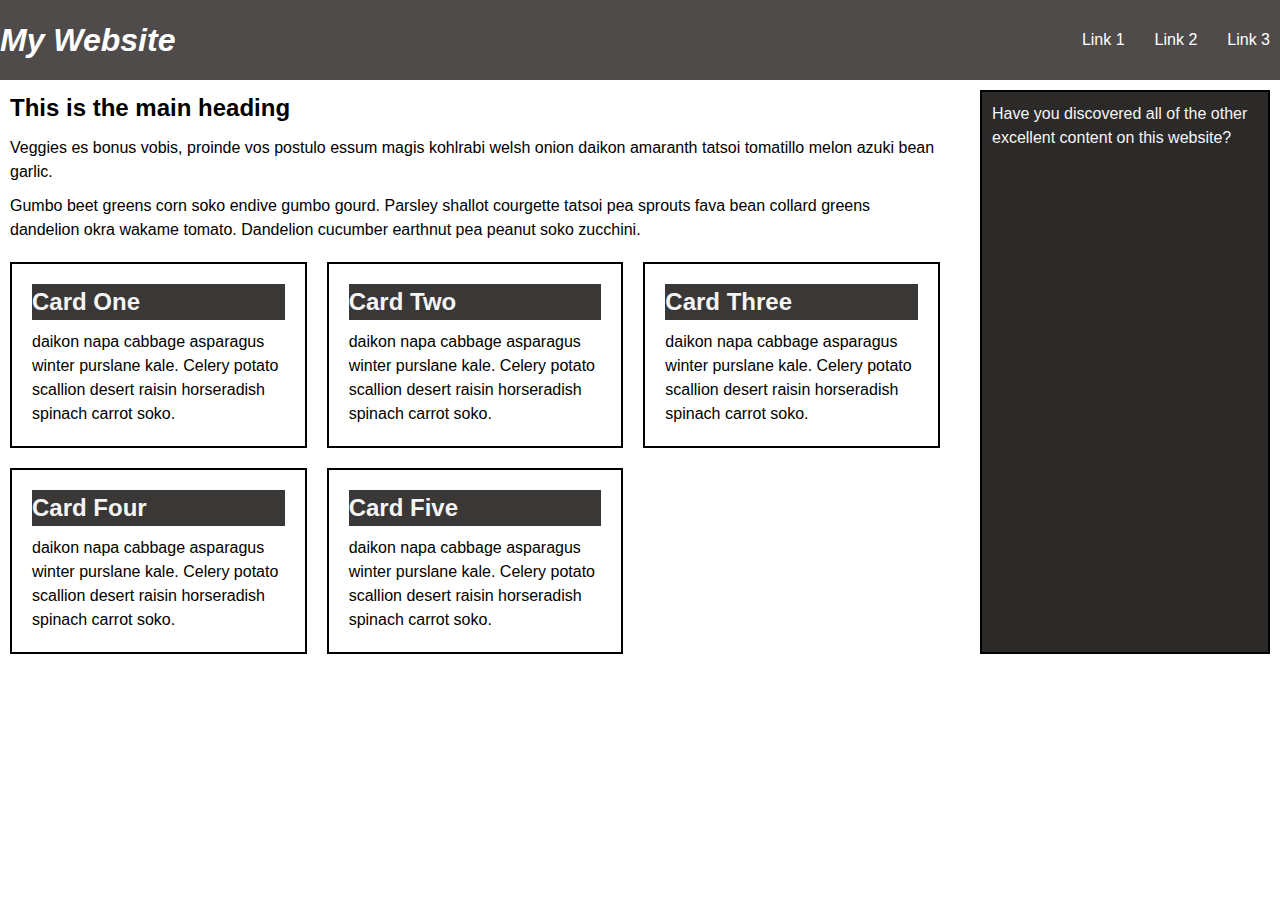
<file: index.html>
<!DOCTYPE html>
<html lang="en">
<head>
    <meta charset="UTF-8">
    <meta name="viewport" content="width=device-width, initial-scale=1.0">
    <title>Document</title>
    <link rel="stylesheet" href="style.css">
</head>
<body>
    <header>
        <h1><em>My Website</em></h1>
        <nav class="card">
            <ul>
                <li><a href="/">Link 1</a></li>
                <li><a href="/">Link 2</a></li>
                <li><a href="/">Link 3</a></li>
                
            </ul>
        </nav>
    </header>
    <main>
        <article>
            <div class="content">
                <h2>This is the main heading</h2>
                <p>Veggies es bonus vobis, proinde vos postulo essum magis kohlrabi welsh
                onion daikon amaranth tatsoi tomatillo melon azuki bean garlic.</p>
                <p>Gumbo beet greens corn soko endive gumbo gourd. Parsley shallot
                courgette tatsoi pea sprouts fava bean collard greens dandelion okra
                wakame tomato. Dandelion cucumber earthnut pea peanut soko zucchini.</p>
               </div>
            <ul class="ul-card">
            <li>
                <h2>Card One</h2>
                <p>daikon napa cabbage asparagus
          winter purslane kale. Celery potato scallion desert raisin horseradish
          spinach carrot soko. </p>
            </li>
            <li>
                <h2>Card Two</h2>
                <p>daikon napa cabbage asparagus
          winter purslane kale. Celery potato scallion desert raisin horseradish
          spinach carrot soko. 
                </p>
            </li>
            <li>
                <h2>Card Three</h2>
                <p>daikon napa cabbage asparagus
          winter purslane kale. Celery potato scallion desert raisin horseradish
          spinach carrot soko. </p>
            </li>
            <li>
                <h2>Card Four</h2>
                <p>daikon napa cabbage asparagus
          winter purslane kale. Celery potato scallion desert raisin horseradish
          spinach carrot soko. </p>
            </li>
            <li>
                <h2>Card Five</h2>
                <p>daikon napa cabbage asparagus
          winter purslane kale. Celery potato scallion desert raisin horseradish
          spinach carrot soko. </p>
            </li>
        </ul>
        <aside class="aside">
        <p>Have you discovered all of the other excellent content on this website?</p>
        </aside>
        </article>
        
    </main>
</body>
</html>
</file>
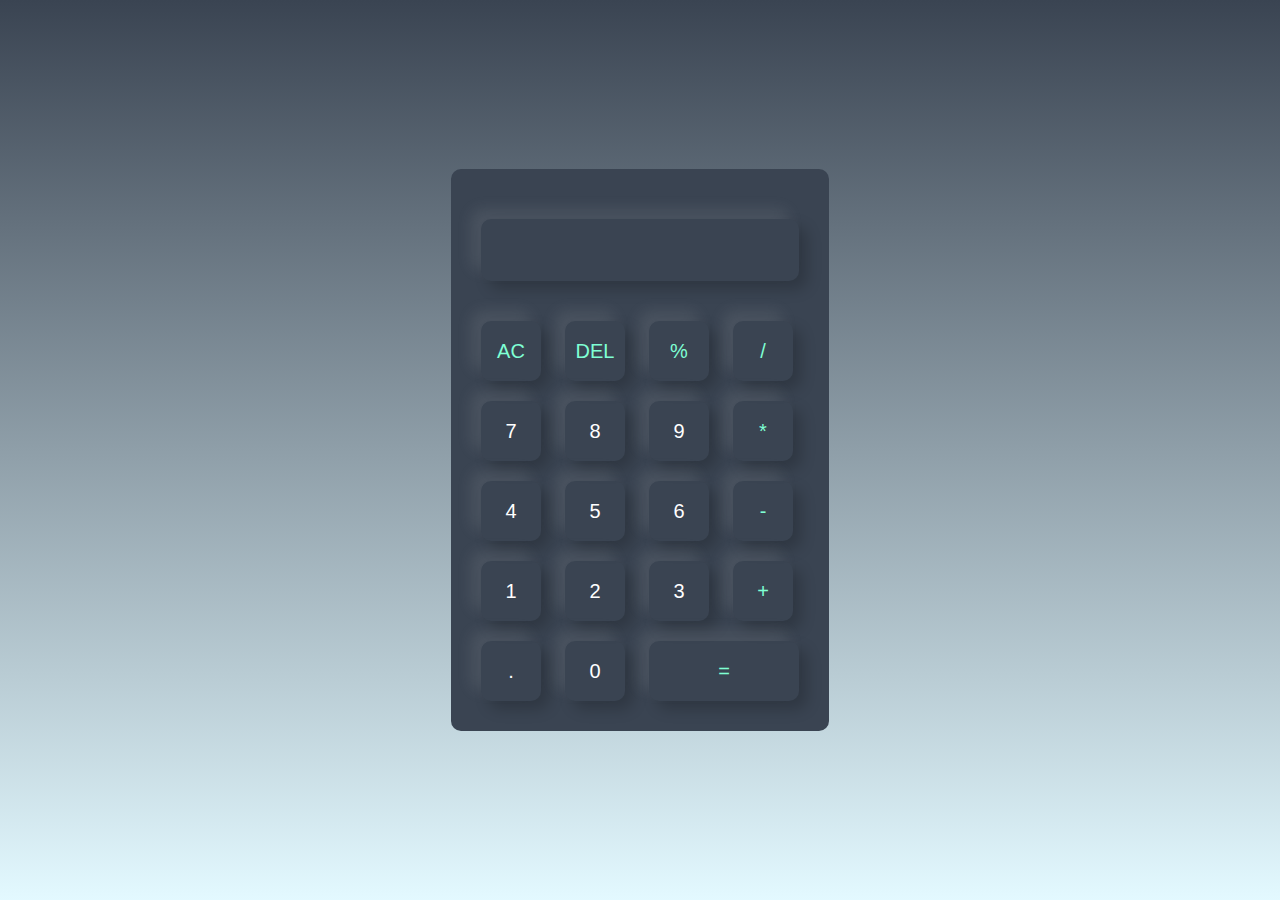
<file: Calculator/index.html>
<!DOCTYPE html>
<html lang="en">
<head>
    <meta charset="UTF-8">
    <meta name="viewport" content="width=device-width, initial-scale=1.0">
    <title>Calculator</title>
    <link rel="stylesheet" href="style.css">
</head>
<body>
    <div class="container">
        <div class="Calculator">
            <form>
            <div class="display">
                <input name="display" type="text">
            </div>
            <div>
                <input type="button" value="AC" class="operator">
                <input type="button" value="DEL" class="operator">
                <input type="button" value="%" class="operator">
                <input type="button" value="/" class="operator">
            </div>
            <div>
                <input class="button" type="button" value="7">
                <input type="button" value="8">
                <input type="button" value="9">
                <input type="button" value="*" class="operator">
            </div>
            <div>
                <input type="button" value="4">
                <input type="button" value="5">
                <input type="button" value="6">
                <input type="button" value="-"class="operator">
            </div>
            <div>
                <input type="button" value="1">
                <input type="button" value="2">
                <input type="button" value="3">
                <input type="button" value="+" class="operator">
            </div>
            <div>
                <input type="button" value=".">
                <input type="button" value="0">
                <input type="button" value="=" class="equal operator ">
            </div>
            </form>
        </div> 
    </div>
    <script src="script.js"></script>
</body>
</html>
</file>
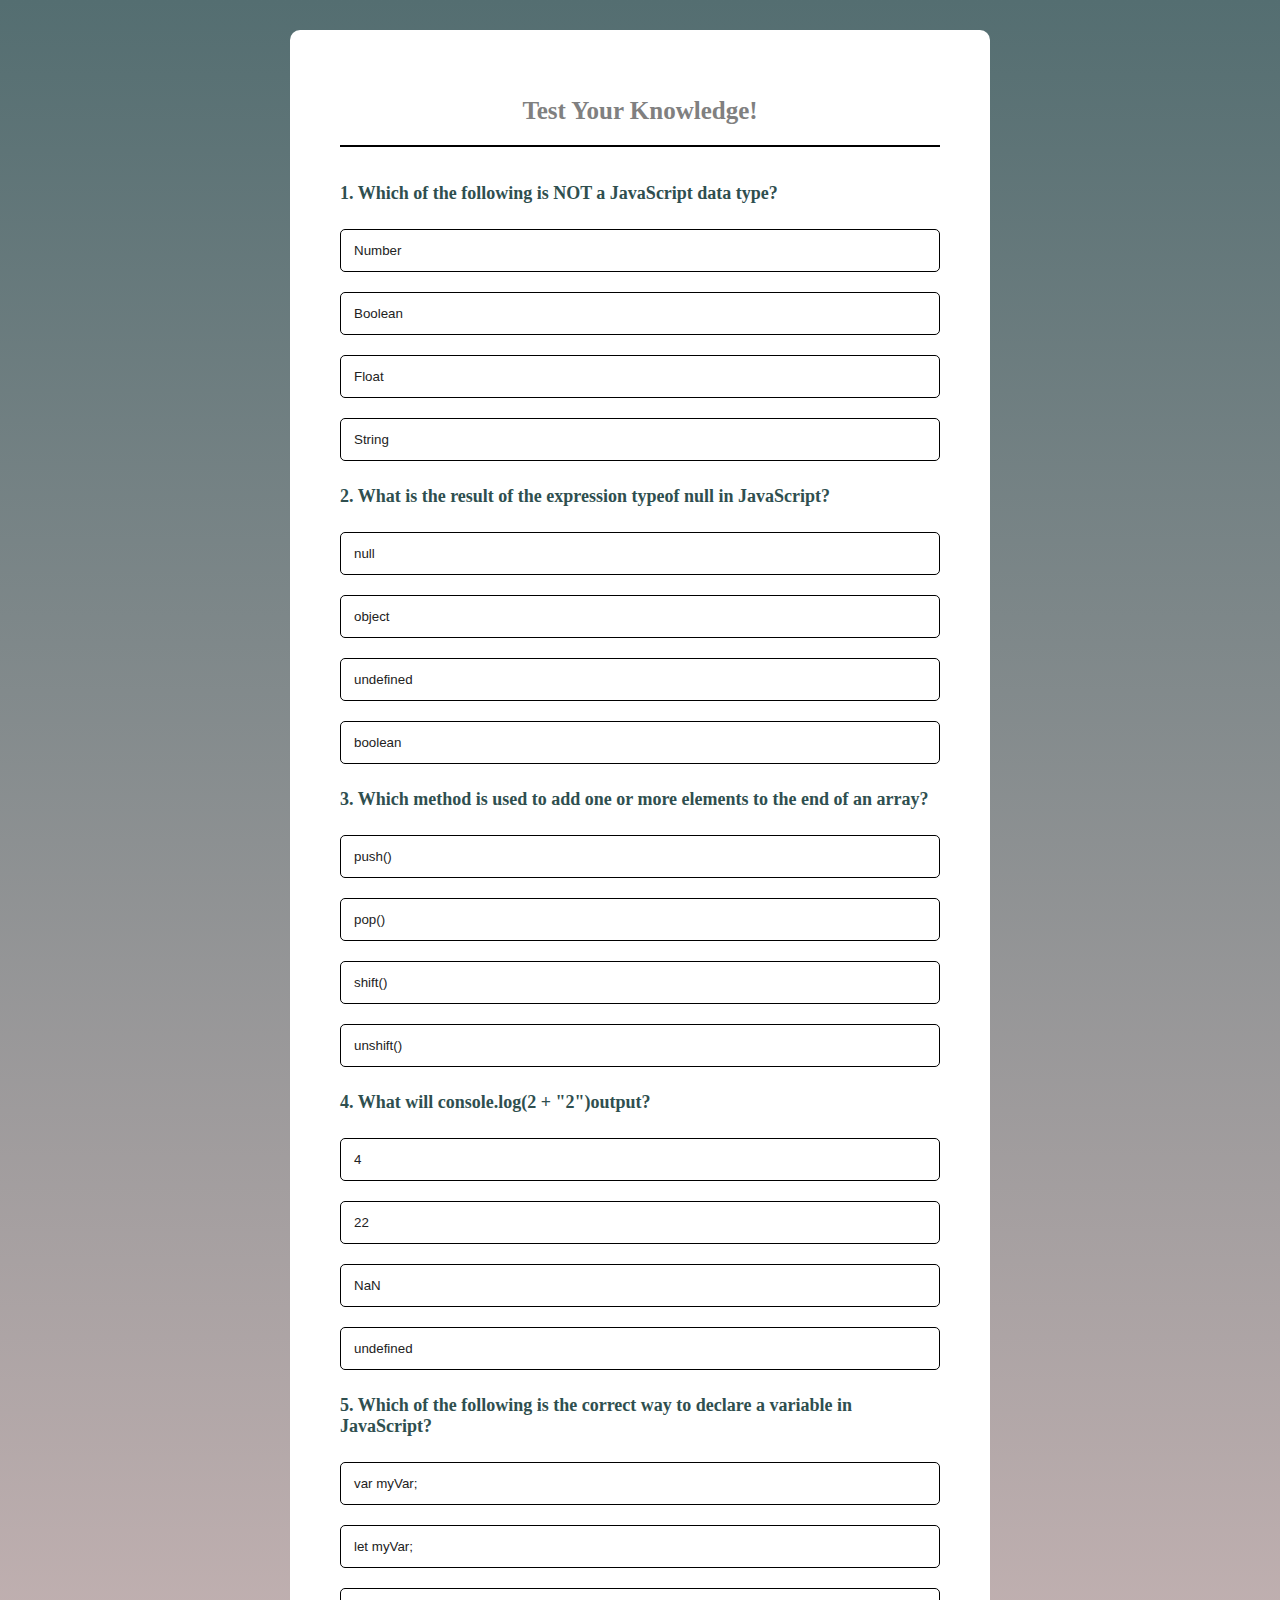
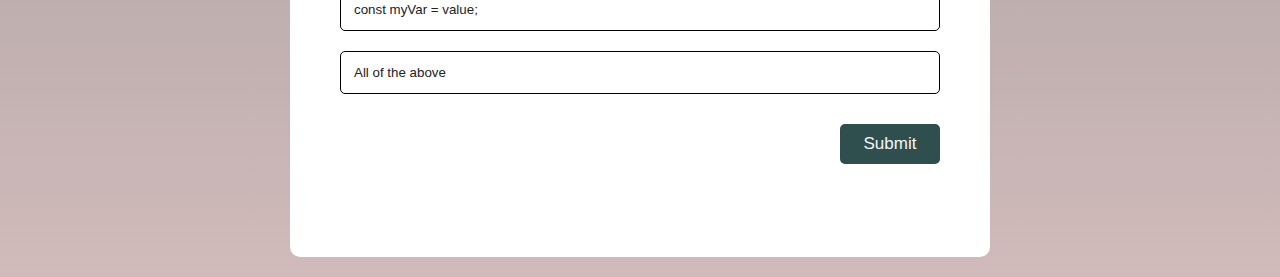
<file: Quiz App/index.html>
<!DOCTYPE html>
<html lang="en">
<head>
    <meta charset="UTF-8">
    <meta name="viewport" content="width=device-width, initial-scale=1.0">
    <title>Quiz App</title>
    <link rel="stylesheet" href="style.css">
</head>
<body>
    <div class="container">
        <h1>Test Your Knowledge!</h1>
        <div class="quiz">
            <h2 class="question">1. The question goes here?</h2>
            <div class="answer">
            <button class="btn">Answer1</button>
            <button class="btn">Answer2</button>
            <button class="btn">Answer3</button>
            <button class="btn">Answer4</button>
            </div>
            <h2 class="question">2. The question goes here?</h2>
            <div class="answer">
            <button class="btn">Answer1</button>
            <button class="btn">Answer2</button>
            <button class="btn">Answer3</button>
            <button class="btn">Answer4</button>
            </div>
            <h2 class="question">3. The question goes here?</h2>
            <div class="answer">
            <button class="btn">Answer1</button>
            <button class="btn">Answer2</button>
            <button class="btn">Answer3</button>
            <button class="btn">Answer4</button>
            </div>
            <h2 class="question">4. The question goes here?</h2>
            <div class="answer">
            <button class="btn">Answer1</button>
            <button class="btn">Answer2</button>
            <button class="btn">Answer3</button>
            <button class="btn">Answer4</button>
            </div>
            <h2 class="question">5. The question goes here?</h2>
            <div class="answer">
            <button class="btn">Answer1</button>
            <button class="btn">Answer2</button>
            <button class="btn">Answer3</button>
            <button class="btn">Answer4</button>
            </div>
            <button id="submit">Submit</button>
            <p></p>
        </div>     

    </div>
    <script src="script.js"></script>
</body>
</html>
</file>
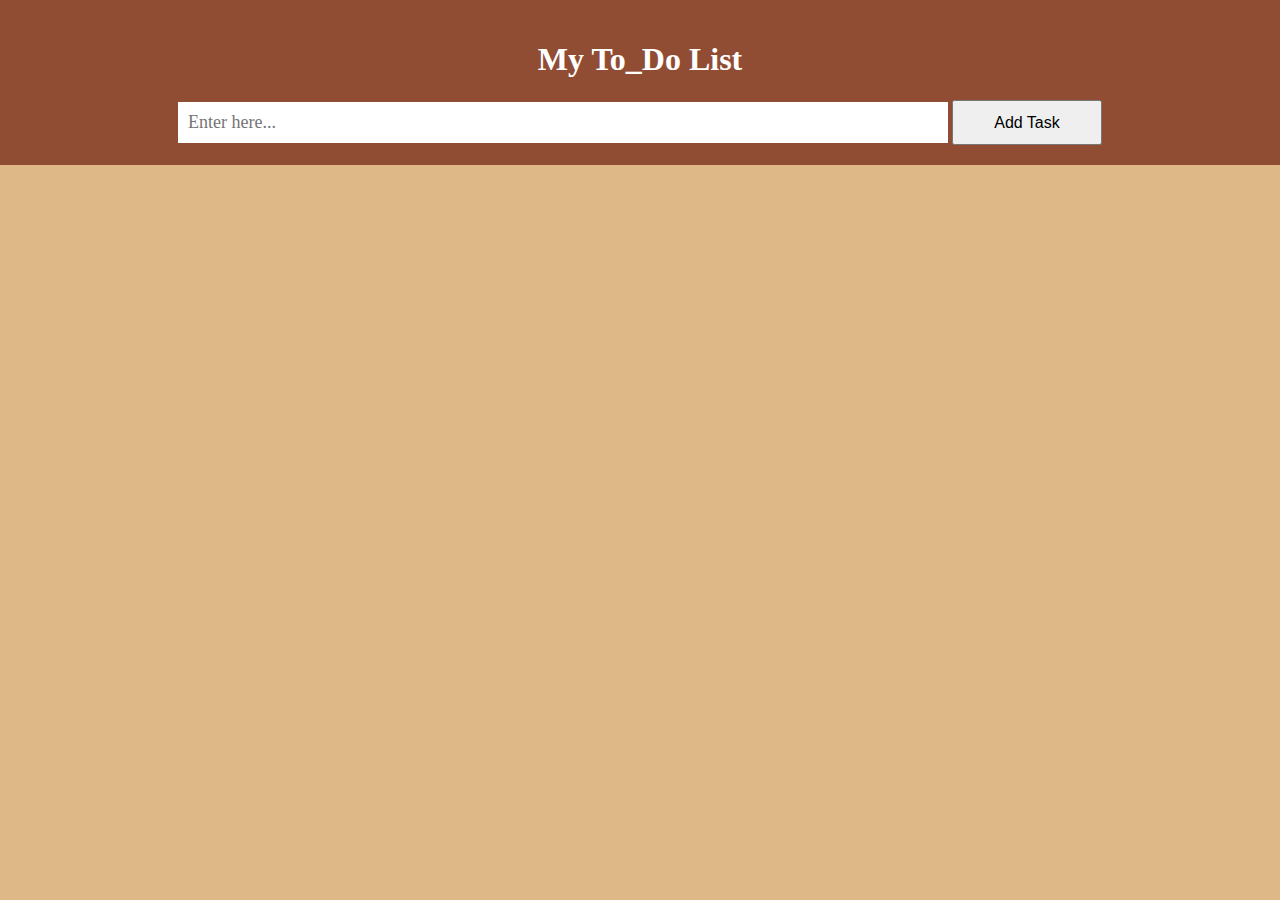
<file: To-Do List app/index.html>
<!DOCTYPE html>
<html lang="en">
<head>
    <meta charset="UTF-8">
    <meta name="viewport" content="width=device-width, initial-scale=1.0">
    <title>To-Do List</title>
    <link rel="stylesheet" href="style.css">
</head>
<body>
    <div class="container">
        <h1>My To_Do List</h1>
        <input type="text" id="text" placeholder="Enter here..."/>
        <button type="submit" id="submit">Add Task</button>
    </div>

    <ul id="myUL">
    </ul>
    <script src="script.js"></script>
</body>
</html>
</file>
<file: style.css>
body{
    font: 1em / 1.5 sans-serif;
    padding: 0;
    margin: 0;
}
header{
    display: flex;
    background-color: rgb(79, 75, 75);
    color:white;
    justify-content: space-between;
    align-items: center;
    height: 5em;
}
p , h2{
    margin: 10px;
}
 nav ul{
    list-style: none;
    display: flex;
    padding: 0;
    margin: 0;
    gap: 10px;
}
nav a:link,
nav a:visited{
    text-decoration: none;
    color: white;
    margin:10px;
    gap: 10px;
    
}
nav a:hover {
  background-color: rgba(111, 131, 121, 0.7);
}

.ul-card{
    list-style: none;
    display: grid;
    grid-template-columns: repeat(auto-fill, minmax(200px, 1fr));
    padding: 0;
    margin: 10px;
    gap: 20px;

}
.ul-card li{
    border: 2px solid black;
    padding: 10px;
}
li h2{
    background-color: rgb(58, 55, 55);
    color: whitesmoke;
}
.aside{
    margin: 10px;
    background-color: rgb(44, 41, 41);
    color: whitesmoke;
    border: 2px solid black;
}
article{
    margin-bottom: 1em;
}

@media screen and (width >= 70em) {
  .ul-card{
    display: grid;
    grid-template-columns: repeat(3, 1fr);
  }
  article {
    display: grid;
    column-gap: 20px;
    grid-template-columns: 1fr 2fr 1fr;
    grid-template-areas: 
      "content content aside"
      "cards cards aside";

  }
  .content {
    grid-area: content;
  }

  .ul-card {
    grid-area: cards;
  }

  .aside {
    grid-area: aside;
  }

  nav ul {
    display: flex;
  }

  nav li {
    flex: 2;
  }
}
</file>
<file: Calculator/style.css>
body{
    font-family: 'Times New Roman', Times, serif;
    margin: 0;
    padding: 0;
    box-sizing: border-box;

}
.container{
    width: 100%;
    height: 100vh;
    background-image:linear-gradient(#3a4452,#e3f9ff );
    display: flex;
    align-items: center;
    justify-content: center;
}
.Calculator{
    background-color: #3a4452;
    padding:20px;
    border-radius: 10px;
}
.Calculator form input{
    border:0;
    outline: 0;
    width: 60px;
    height: 60px;
    border-radius: 10px;
    cursor: pointer;
    color: #fff;
    font-size: 20px;
    background: transparent;
    margin: 10px;
    box-shadow: -10px -10px 15px rgb(225, 225, 225,0.1), 8px 8px 15px rgb(0, 0, 0, 0.2);
    transition: 1s;
}
form .display{
    display: flex;
    justify-content: flex-end;
    margin: 20px 0;
}

form .display input{
    text-align: right;
    flex: 1;
    font-size: 30px;
}

form input.equal{
    width: 150px;
}

form input:hover{
    background-color: grey;
}

form input.operator{
    color:aquamarine;
}
</file>
<file: Quiz App/style.css>
body{
    font-family: 'Times New Roman', Times, serif;
    box-sizing: border-box;
    margin: 0px;
    padding: 0px;
}
body{
    background-image: linear-gradient(rgb(84, 110, 113),rgb(209, 186, 186));
}
.container{
    background: #fff;
    width: 90%;
    max-width: 600px;
    margin: 30px auto 20px;
    border-radius: 10px;
    padding: 50px;
}
.container h1{
    font-size: 25px;
    color: grey;
    font-weight: 600;
    border-bottom: 2px solid black;
    padding-bottom: 20px;
    text-align: center;
}
.quiz{
    display: flex;
    flex-direction: column;
    padding: 5px 0;
}
.quiz h2{
    font-size: 18px;
    font-weight: 600;
    color: darkslategrey;
}
.btn{
    background-color: #fff;
    font-weight: 500;
    color: #222;
    width: 100%;
    border: 1px solid black;
    padding: 13px;
    margin: 10px 0;
    text-align: left;
    border-radius: 5px;
    cursor: pointer;
    transition: 0.3s;
}
.btn:hover{
    background-color: grey;
    color: whitesmoke;
}
.quiz #submit{
    font-size: 17px;
    font-weight: 500;
    width: 100px;
    background-color: darkslategrey;
    color: whitesmoke;
    border: 0;
    border-radius: 5px;
    padding: 10px;
    margin-top: 20px;
    margin-left: auto;
    margin-right: 0;
    cursor: pointer;
    transition: 0.3s;
}

.quiz #submit:hover{
    background-color: grey;
}
p{
    font-size: 19px;
    font-weight: bold;
    text-decoration: double;
    color:darkslategrey;
}
</file>
<file: To-Do List app/style.css>
body{
    font-family: 'Times New Roman', Times, serif;
    box-sizing: border-box;
    padding: 0px;
    margin: 0px;
    background-color: burlywood;
}
.container{
    text-align: center;
    padding: 20px;
    background-color: rgb(145, 76, 52);
    color: white;
}
.container::after{
    content: " ";
    display: table;
    clear: both;
}
#text{
    padding: 10px;
    line-height: 21px;
    border: none;
    width: 750px;
    font-size: 18px;
    font-family: 'Times New Roman', Times, serif;
    font-weight: 20px;
}
#submit{
    padding: 10px;
    line-height: 21px;
    text-decoration: none;
    width: 150px;
    transition: 0.2s;
    font-size: 16px;
    
}
#submit:hover{
    background-color: lightgrey;
    border-radius: 2px;
    border: none;
}
ul li{
    list-style: none;
}
ul li{
    cursor: pointer;
    position: relative;
    padding: 12px 8px 12px 40px;
    background-color: bisque;
    font-size: 18px;
    transition: 0.2s;
}

ul li:hover{
    background-color: lightgrey;
}

ul li.checked{
    background-color: #888;
    text-decoration: line-through;
    color: #fff;
}
.close{
    position: absolute;
    top: 0;
    right: 0;
    padding: 12px 16px 12px 16px;

}
.close:hover{
    background-color: rgb(238, 55, 45);
    color: white;
}
ul li.checked::before{
    content: '';
    position: absolute;
    border-color: #fff;
    border-style: solid;
    border-width:  0 2px 2px 0;
    top: 10px;
    left: 16px;
    transform: rotate(45deg);
    height: 15px;
    width: 7px;
}
</file>
